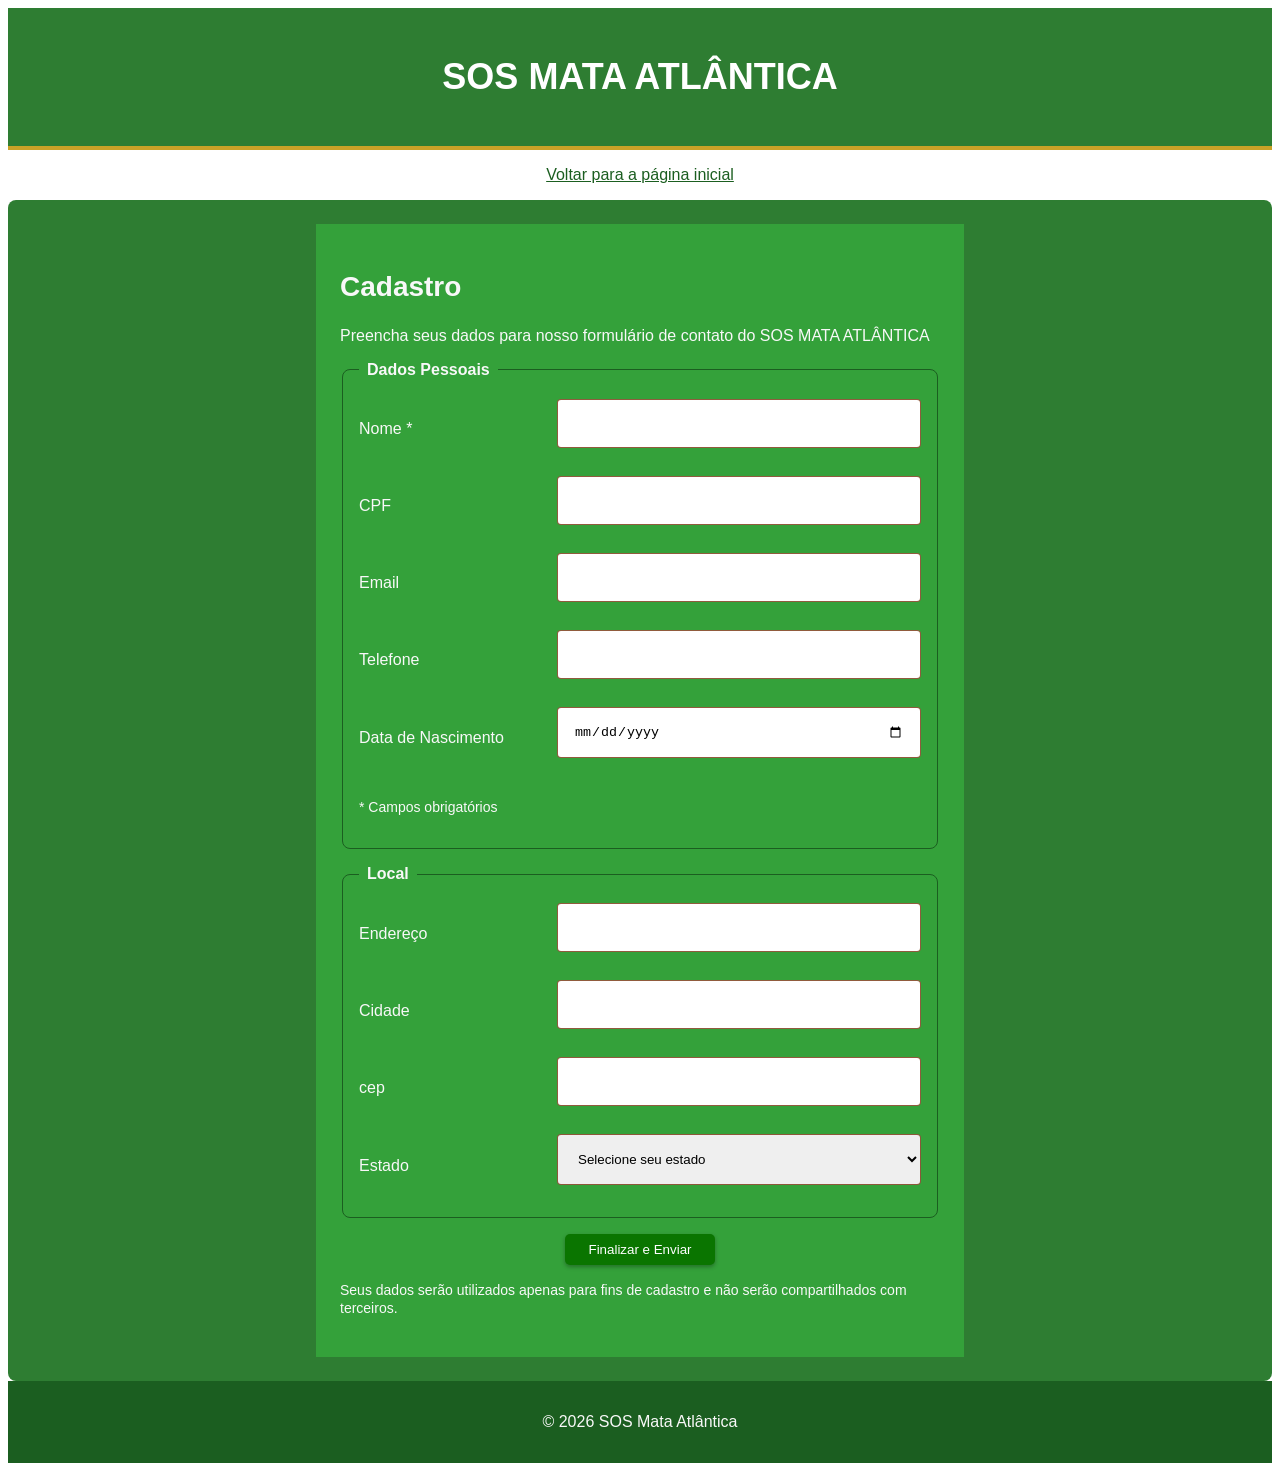
<file: html/cadastro.html>
<!DOCTYPE html>
<html lang="pt-BR">
<head>
    <meta charset="UTF-8">
    <meta name="viewport" content="width=device-width, initial-scale=1.0">
    <title>Cadastro - SOS Mata Atlântica</title>
    <link rel="stylesheet" href="../css/style.css">
</head>
<body>

    <header>
        <h1>SOS MATA ATLÂNTICA</h1>
    </header>

    <nav>
        <ul>
            <li><a href="../index.html">Voltar para a página inicial</a></li>
        </ul>
    </nav>

    <main>
        <section id="cadastro">

            <form method="post" action="#">
                <h2>Cadastro</h2>
                <p>Preencha seus dados para nosso formulário de contato do SOS MATA ATLÂNTICA</p>

                <fieldset>
                    <legend>Dados Pessoais</legend>

                    <label for="nome">Nome *</label>
                    <input type="text" id="nome" name="nome" required maxlength="100">

                    <label for="cpf">CPF</label>
                    <input type="text" pattern="\d{3}\.\d{3}\.\d{3}-\d{2}" title="Formato Esperado: 000.000.000-00" id="cpf" name="cpf" required>

                    <label for="email">Email</label>
                    <input type="email" id="email" name="email" required>

                    <label for="telefone">Telefone</label>
                    <input type="tel" id="telefone" name="telefone" required pattern="\(\d{2}\)\s\d{4,5}-\d{4}" title="Formato Esperado: (00) 00000-0000">

                    <label for="data-nascimento">Data de Nascimento</label>
                    <input type="date" id="data-nascimento" name="data_nascimento" required>

                     <p><small>* Campos obrigatórios</small></p>

                </fieldset>

                <fieldset>
                    <legend>Local</legend>

                    <label for="endereco">Endereço</label>
                    <input type="text" id="endereco" name="endereco">

                    <label for="cidade">Cidade</label>
                    <input type="text" id="cidade" name="cidade">

                    <label for="cep">cep</label>
                    <input type="text" pattern="\d{5}-\d{3}" title="Formato Esperado: 00000-000" id="cep" name="Cep">

                    <label for="estado">Estado</label>
                    <select id="estado" name="estado" required>
                        <option value="">Selecione seu estado</option>
                        <option value="AC">Acre</option>
                        <option value="AL">Alagoas</option>
                        <option value="AP">Amapá</option>
                        <option value="AM">Amazonas</option>
                        <option value="BA">Bahia</option>
                        <option value="CE">Ceará</option>
                        <option value="DF">Distrito Federal</option>
                        <option value="ES">Espírito Santo</option>
                        <option value="GO">Goiás</option>
                        <option value="MA">Maranhão</option>
                        <option value="MT">Mato Grosso</option>
                        <option value="MS">Mato Grosso do Sul</option>
                        <option value="MG">Minas Gerais</option>
                        <option value="PA">Pará</option>
                        <option value="PB">Paraíba</option>
                        <option value="PR">Paraná</option>
                        <option value="PE">Pernambuco</option>
                        <option value="PI">Piauí</option>
                        <option value="RJ">Rio de Janeiro</option>
                        <option value="RN">Rio Grande do Norte</option>
                        <option value="RS">Rio Grande do Sul</option>
                        <option value="RO">Rondônia</option>
                        <option value="RR">Roraima</option>
                        <option value="SC">Santa Catarina</option>
                        <option value="SP">São Paulo</option>
                        <option value="SE">Sergipe</option>
                        <option value="TO">Tocantins</option>
                    </select>
                </fieldset>

                <div class="acoes-formulario">
                  <button type="submit">Finalizar e Enviar</button>
                </div>
                <p><small>Seus dados serão utilizados apenas para fins de cadastro e não serão compartilhados com terceiros.</small></p>

                
            </form>

        </section>
    </main>

    <footer>
        <p>&copy; 2026 SOS Mata Atlântica</p>
    </footer>

    



</body>
</html>
</file>
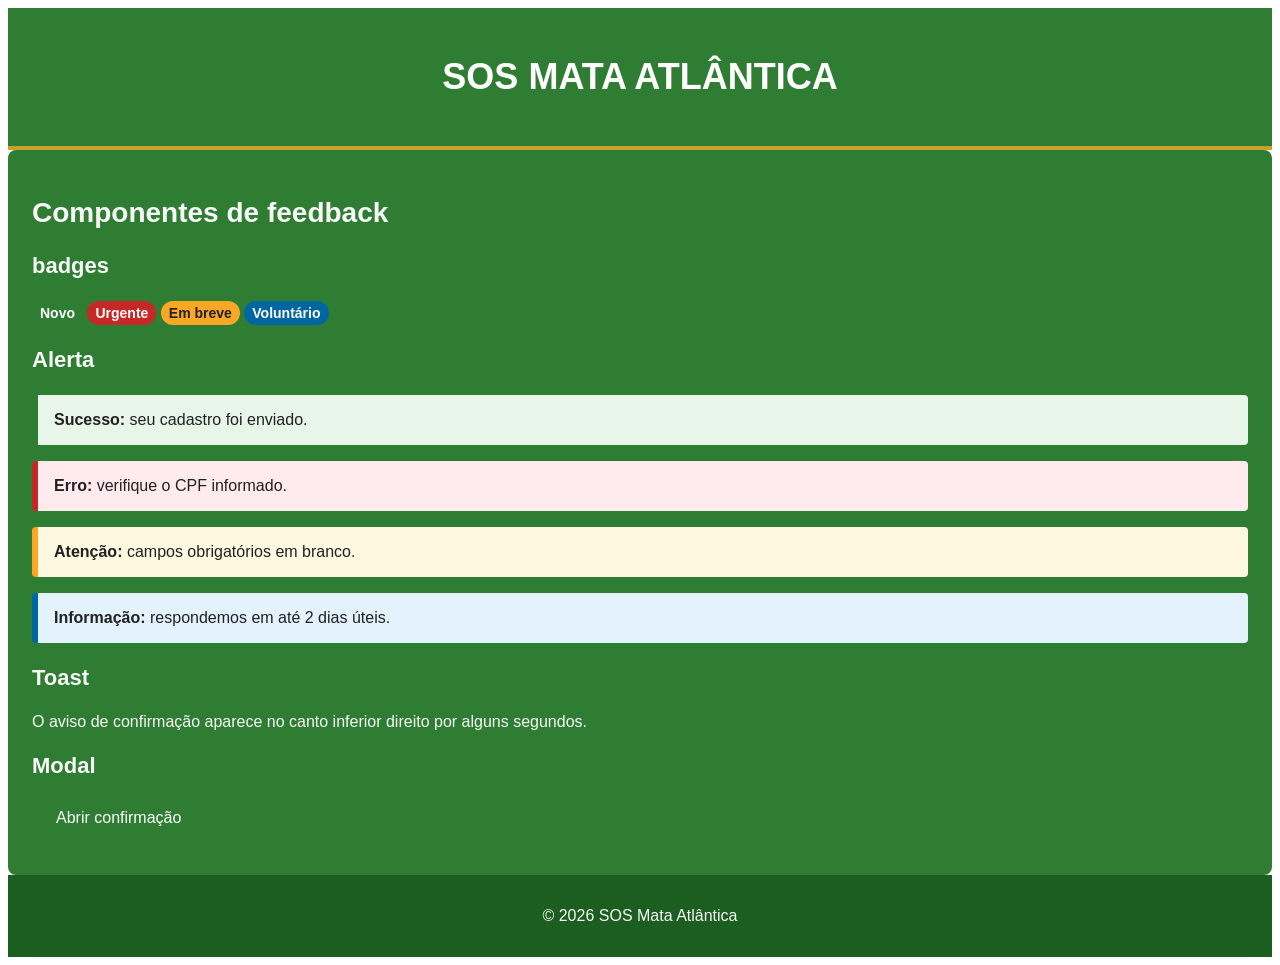
<file: html/componentes.html>
<!DOCTYPE html>
<html lang="pt-BR">
<head>
    <meta charset="UTF-8">
    <meta name="viewport" content="width=device-width, initial-scale=1.0">
    <title>Componentes - SOS Mata Atlântica</title>
    <link rel="stylesheet" href="../css/style.css">
</head>
<body>
    <header>
      <h1>SOS MATA ATLÂNTICA</h1>
    </header>
    <main>
        <section>
            <h2>Componentes de feedback</h2>
            <h3>badges</h3>
            <p>
                <span class="badge badge-success">Novo</span>
                <span class="badge badge-error">Urgente</span>
                <span class="badge badge-warning">Em breve</span>
                <span class="badge badge-info">Voluntário</span>
            </p>
            <h3>Alerta</h3>
            <div class="alerta alerta-success" role="status">
                <strong>Sucesso:</strong> seu cadastro foi enviado.
            </div>
            <div class="alerta alerta-error" role="alert">
                <strong>Erro:</strong> verifique o CPF informado.
            </div>
            <div class="alerta alerta-warning" role="status">
                <strong>Atenção:</strong> campos obrigatórios em branco.
            </div>
            <div class="alerta alerta-info" role="status">
                <strong>Informação:</strong> respondemos em até 2 dias úteis.
            </div>
            <h3>Toast</h3>
            <p>O aviso de confirmação aparece no canto inferior direito por alguns segundos.</p>
            <div class="toast toast-success" role="status">
                <strong>Cadastro enviado</strong> Obrigado por participar.
            </div>
            <h3>Modal</h3>
            <p><a class="modal-botao" href="#modal-confirmacao">Abrir confirmação</a></p>
            <div class="modal" id="modal-confirmacao" role="dialog" aria-modal="true" aria-labelledby="modal-titulo">
                <div class="modal-conteudo">
                    <h3 id="modal-titulo">Confirmar envio</h3>
                    <p>Deseja realmente enviar seu cadastro?</p>
                    <a class="modal-botao" href="#">Fechar</a>
                </div>
            </div>
        </section>
    </main>
    <footer>
        <p>&copy; 2026 SOS Mata Atlântica</p>
    </footer>

</body>
</html>
</file>
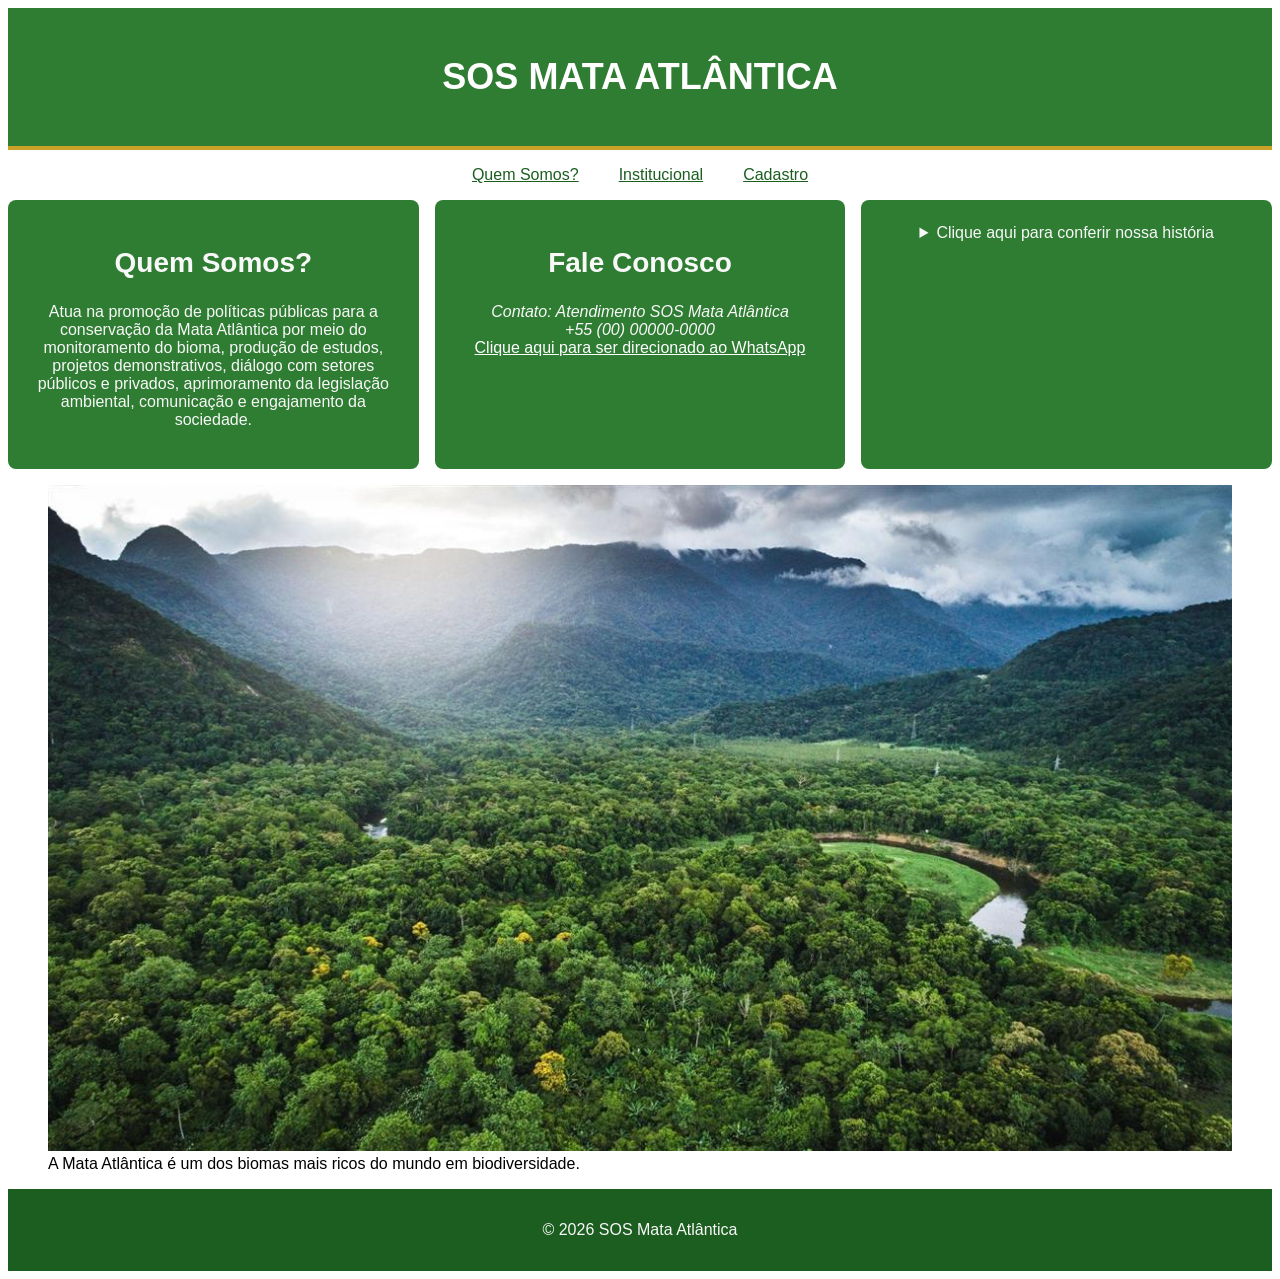
<file: html/home.html>
<!DOCTYPE html>
<html lang="pt-BR">
<head>
    <meta charset="UTF-8">
    <meta name="viewport" content="width=device-width, initial-scale=1.0">
    <title>SOS Mata Atlântica</title>
    <link rel="stylesheet" href="../css/style.css">
</head>
<body>

    <header>
        <h1>SOS MATA ATLÂNTICA</h1>
    </header>

 <nav>
      <input type="checkbox" id="menu-toggle" class="menu-toggle">
      <label for="menu-toggle" class="menu-hamburguer" aria-label="Abrir ou fechar o menu">☰</label>
        <ul>
            <li><a href="#quem-somos">Quem Somos?</a></li>
            <li class="tem-submenu">
                <a href="#historia">Institucional</a>
                <ul class="submenu">
                    <li><a href="#historia">Nossa história</a></li>
                    <li><a href="#fale-conosco">Fale Conosco</a></li>
                </ul>
            </li>
            <li><a href="cadastro.html">Cadastro</a></li>
        </ul>       
 </nav>

    <main id="pagina-inicial"> 
        <section id="quem-somos">
        <h2>Quem Somos?</h2>
        <p>Atua na promoção de políticas públicas para a conservação da Mata Atlântica por meio do monitoramento do bioma, produção de estudos, projetos demonstrativos, diálogo com setores públicos e privados, aprimoramento da legislação ambiental, comunicação e engajamento da sociedade.</p>
        </section>
    

    
        <section id="fale-conosco">
            <h2>Fale Conosco</h2>
        <address>
        Contato: Atendimento SOS Mata Atlântica<br>
        +55 (00) 00000-0000
        </address>
        <a href="http://wa.me/5500000000000" target="_blank">Clique aqui para ser direcionado ao WhatsApp</a>
        </section>
    

    
        <section id="historia">
        
        <details>
            <summary>Clique aqui para conferir nossa história</summary>
            <p>Na década de 1980, cientistas, empresários, jornalistas e defensores da questão ambiental se aproximam e lançam as bases para a criação da primeira ONG destinada a defender os últimos remanescentes de Mata Atlântica no país.</p>
            <p>Surgia a Fundação SOS Mata Atlântica, em 20 de setembro de 1986. Um nascimento que representou um passo adiante no amadurecimento do movimento ambientalista no país.</p>
            <p>Já em seus momentos iniciais, a ONG alia o ideal da conservação ambiental ao objetivo de profissionalizar pessoas e de gerar conhecimento sobre a floresta.</p>
            <p>A Fundação SOS Mata Atlântica construiu sua trajetória através da mobilização permanente e da aposta no conhecimento, na educação, na tecnologia, nas políticas públicas e na articulação em rede para consolidação do movimento socioambiental brasileiro.</p>
            <p>Confira a linha do tempo com os momentos que marcaram a história da Fundação SOS Mata Atlântica, suas lutas e principais conquistas.</p>
        </details>
        </section>
    </main>

    <figure>
        <img src="../img/mata-atlantica-otimizada.jpg" alt="Vista aérea da Mata Atlântica, floresta densa e verde">
        <figcaption>
            A Mata Atlântica é um dos biomas mais ricos do mundo em biodiversidade.
        </figcaption>
    </figure>
 <footer>
    <p>&copy; 2026 SOS Mata Atlântica</p>
 </footer>
 

</body>
</html>
</file>
<file: css/style.css>
h1 {color: var(--color-white); font-size: var(--font-size-h1);}

h2 {font-size: var(--font-size-h2);}

h3 {font-size: var(--font-size-h3);}

small {font-size: var(--font-size-small);}

header {
    background-color: var(--color-primary);
    padding: var(--space-lg);
    text-align: center;
    display: flex;
    justify-content: center;
}
ul {
    list-style: none;
    padding: 0;
    display: flex;
    justify-content: center;
    flex-wrap: wrap;
    gap: var(--space-sm);
}
li
{
    margin: 0 var(--space-md);
}

section
{ color: var(--color-offwhite);
    background-color: var(--color-primary);
}

form
{ background-color: var(--color-primary-light);}

    legend {
        font-weight: bold;
        padding: 0 var(--space-sm);
    }

button {
    background-color: var(--color-button);
    color: white;
    padding: var(--space-sm) var(--space-lg);
    border: none;
    border-radius: 5px;
    cursor: pointer;
    box-shadow: 0 2px 4px rgba(0, 0, 0, 0.3);
    transition: background-color 0.3s, box-shadow 0.3s, transform 0.1s;
}
button:hover {
    background-color: var(--color-button-hover);
    box-shadow: 0 4px 8px rgb(0, 0, 0, 0.35);
}
button:focus-visible {
    outline: 3px solid var(--color-dark);
    outline-offset: 3px;
}
button:active {
    transform: translateY(2px);
    box-shadow: none;
}
button:disabled {
    background-color: var(--color-gray);
    color: var(--color-dark);
    cursor: not-allowed;
    box-shadow: none;
}

input, select
{display: block;
width: 100%;
padding: var(--space-md);max-width: 400px;
margin: var(--space-xs) 0 var(--space-md) 0;
border: 1px solid var(--color-input-border);
border-radius: 4px;
box-sizing: border-box;
transition: border-color 0.3s, background-color 0.3s;
}

#cadastro p {
    text-align: left;
}
#pagina-inicial {
    text-align: center;
}

body
{
    display: grid;
    grid-template-areas: 
    "cabecalho"
    "menu"
    "conteudo"
    "imagem"
    "rodape";
    grid-template-rows: auto auto 1fr auto auto;
    min-height: 100vh;

    font-family: Arial, Helvetica, sans-serif;
    font-size: var(--font-size-body);
    background-color: var(--color-page-bg);
}
header {grid-area: cabecalho; }
nav {grid-area: menu; }
main {grid-area: conteudo; }
figure {grid-area: imagem; }
footer {grid-area: rodape; }

 :root {
    /* Primárias (identidade verde da ONG) */
    --color-primary: #2e7d32;
    --color-primary-light: #34a13a;
    --color-primary-dark: #1b5e20;
    /* Feedback: cor forte + cor clara de fundo */
    --color-success: #2e7d32;
    --color-success-bg: #e8f5e9;
    --color-error: #c62828;
    --color-error-bg: #ffebee;
    --color-warning: #f9a825;
    --color-warning-bg: #fff8e1;
    --color-info: #0066a1;
    --color-info-bg: #e3f2fd;

    /* Secundária/acento (contraste, ligado à terra/natureza) */
    --color-accent: #c9a227;

    /* Neutros */
    --color-white: #ffffff;
    --color-offwhite: #f8f8f8;
    --color-gray: #cccccc;
    --color-dark: #212121;

    /* Cores próprias do formulário/botão (escolhidas manualmente) */
    --color-button: rgb(10, 117, 0);
    --color-button-hover: var(--color-info);
    --color-input-border: #6d2800c2;

    /* Modo escuro: tokens que mudam de valor (redefinidos no media query abaixo) */
    --color-page-bg: #ffffff;
    --color-link: var(--color-primary-dark);

    /* Tipografia: 5 níveis, em rem (acompanha o tamanho de fonte do navegador) */
    --font-size-h1: 2.25rem;
    --font-size-h2: 1.75rem;
    --font-size-h3: 1.375rem;
    --font-size-body: 1rem;
    --font-size-small: 0.875rem;

    /* Espaçamento modular: escala estrita de base 8px */
    --space-xs: 0.25rem;
    --space-sm: 0.5rem;
    --space-md: 1rem;
    --space-lg: 1.5rem;
    --space-xl: 2rem;
    --space-2xl: 3rem;
}
#pagina-inicial {
display: grid;
grid-template-columns: 1fr 1fr 1fr;
gap: var(--space-md);
}

img {
    max-width: 100%;
    height: auto;
}
section {
    padding: var(--space-lg);
    border-radius: 8px;
}
a {
    color: var(--color-link);
}
a:hover {
    text-decoration: underline;
}
section a {
    color: var(--color-white);
}
header {
    border-bottom: 4px solid var(--color-accent);
}
footer {
    background-color: var(--color-primary-dark);
    color: var(--color-offwhite);
    padding: var(--space-md);
    text-align: center;
    display: flex;
    justify-content: center;
    align-items: center;
}

form {
    max-width: 600px;
    margin: 0 auto;
    padding: var(--space-lg);
}

input:focus, select:focus {
    outline: 3px solid var(--color-dark);
    outline-offset: 2px;
}

input:user-invalid, 
select:user-invalid {
    border-color: #c62828;
    background-color: #fff0f0;
}

input:user-valid,
select:user-valid {
    border-color: #2e7d32;
    background-color: #f0fff0;
}

fieldset {
    display: grid;
    grid-template-columns: 1fr 2fr;
    gap: var(--space-sm) var(--space-md);
    align-items: center;
    border: 1px solid var(--color-primary-dark);
    border-radius: 8px;
    padding: var(--space-md);
    margin-bottom: var(--space-md);
}
fieldset p,
legend {
    grid-column: 1/ -1;
}
.acoes-formulario {
    display: flex;
    justify-content: center;
}

.tem-submenu {
    position: relative;
}

.submenu {
    display: none;
    position: absolute;
    top: 100%;
    left: 0;
    flex-direction: column;
    min-width: 200px;
    padding: var(--space-sm);
    background-color: var(--color-primary-dark);
    z-index: 10;
}

.submenu li {
 margin: 0;
}

.submenu a {
    color: var(--color-white);
}

.tem-submenu:hover .submenu,
.tem-submenu:focus-within .submenu {
    display: flex;
    animation: aparecer 0.3s ease;
}

.menu-toggle {
    position: absolute;
    opacity: 0;
}
.menu-hamburguer {
    display: none;
    padding: var(--space-sm);
    font-size: 2rem;
    text-align: center;
    color: var(--color-link);
    cursor: pointer;
    transition: color 0.3s;
}
.menu-hamburguer:hover {
    color: var(--color-primary);
}
.menu-toggle:focus-visible + .menu-hamburguer {
        outline: 3px solid var(--color-link);
        outline-offset: 3px;
}

@keyframes aparecer {
    from {
        opacity: 0;
        transform: translateY(-8px);
    }
    to {
        opacity: 1;
        transform: translateY(0);
    }
}
.badge {
    display: inline-block;
    padding: var(--space-xs) var(--space-sm);
    border-radius: 999px;
    font-size: var(--font-size-small);
    font-weight: bold;
    color: var(--color-white);
}
.badge-success { background-color: var(--color-success);}
.badge-error { background-color: var(--color-error);}
.badge-info { background-color: var(--color-info);}
.badge-warning {
    background-color: var(--color-warning);
    color: var(--color-dark);
}

.alerta {
    padding: var(--space-md);
    margin-bottom: var(--space-md);
    border-left: 6px solid;
    border-radius: 4px;
    color: var(--color-dark);

}

.alerta-success { background-color:  var(--color-success-bg); border-color: var(--color-success);}
.alerta-error { background-color: var(--color-error-bg); border-color: var(--color-error);}
.alerta-warning { background-color: var(--color-warning-bg); border-color: var(--color-warning);}
.alerta-info { background-color: var(--color-info-bg); border-color: var(--color-info);}

.toast {
    position: fixed;
    bottom: var(--space-lg);
    right: var(--space-lg);
    max-width: 320px;
    padding: var(--space-md);
    border-left: 6px solid var(--color-accent);
    border-radius: 8px;
    background-color: var(--color-dark);
    color: var(--color-white);
    box-shadow: 0 4px 12px rgba(0, 0, 0, 0.3);
    animation: toast-entrada 0.3s ease, toast-saida 0.3s ease 4s forwards;
}

.toast-success { border-color: var(--color-success);}
.toast-error {border-color: var(--color-error);}

@keyframes toast-entrada {
    from {opacity: 0; transform: translateY(16px);}
    to {opacity: 1; transform: translateY(0);}
}

@keyframes toast-saida {
    to {opacity: 0; visibility: hidden;}
}

.modal {
    display: none;
    position: fixed;
    inset: 0;
    align-items: center;
    justify-content: center;
    background-color: rgba(0, 0, 0, 0.6);
    z-index: 100;
}

.modal.modal-aberta {
    display: flex;
    animation: aparecer 0.3s ease;
}

.modal-conteudo {
    width: 90%;
    max-width: 480px;
    padding: var(--space-xl);
    border-radius: 8px;
    background-color: var(--color-white);
    color: var(--color-dark);
}

.modal-botao {
    display: inline-block;
    padding: var(--space-sm) var(--space-lg);
    border: none;
    border-radius: 5px;
    background-color: var(--color-primary);
    color: var(--color-white);
    text-decoration: none;
    font: inherit;
    cursor: pointer;
}

.cartao {
    padding: var(--space-md);
    margin-bottom: var(--space-md);
    border: 1px solid var(--color-gray);
    border-radius: 8px;
    background-color: var(--color-white);
    color: var(--color-dark);
}

.cartao h3 {
    margin: 0 0 var(--space-xs);
}

.campo-invalido {
    border-color: var(--color-error);
    background-color: var(--color-error-bg);
}

.erro-campo {
    grid-column: 1 / -1;
    padding: var(--space-xs) var(--space-sm);
    border-radius: 4px;
    background-color: var(--color-error-bg);
    color: var(--color-error);
    font-size: var(--font-size-small);
}

@media (max-width: 1200px) {
    #pagina-inicial {
        gap: var(--space-sm);
    }
}
@media (max-width: 992px) {
    #pagina-inicial {
        grid-template-columns: 1fr 1fr;
    }
}
@media (max-width: 768px) {
    .menu-hamburguer {
        display: block;
    }
    nav > ul {
        display: none;
        flex-direction: column;
        align-items: center;
    }
    .menu-toggle:checked ~ ul {
        display: flex;
        animation: aparecer 0.3s ease;
    }
    .submenu {
        position: static;
    }
}
@media (max-width: 768px) {
    #pagina-inicial {
        grid-template-columns: 1fr;
    }
}
@media (max-width: 768px) {
    fieldset {
        grid-template-columns: 1fr
    };
}
@media (max-width: 576px) {
    ul {
        flex-direction: column;
        align-items: center;
    }
}
@media (max-width: 480px) {
    h1 {font-size: 1.75rem;}
}

/* Modo escuro: segue a preferencia do sistema operacional do usuario.
   So redefine o fundo neutro da pagina e a cor dos links do menu, que
   sao os dois unicos elementos que dependiam do fundo branco para ter
   contraste. Secoes verdes, cartoes brancos e o modal continuam iguais,
   pois ja tem cor de fundo propria e ja passam no contraste nos dois casos. */
@media (prefers-color-scheme: dark) {
    :root {
        --color-page-bg: #121212;
        --color-link: #81c784;
    }
}
</file>
